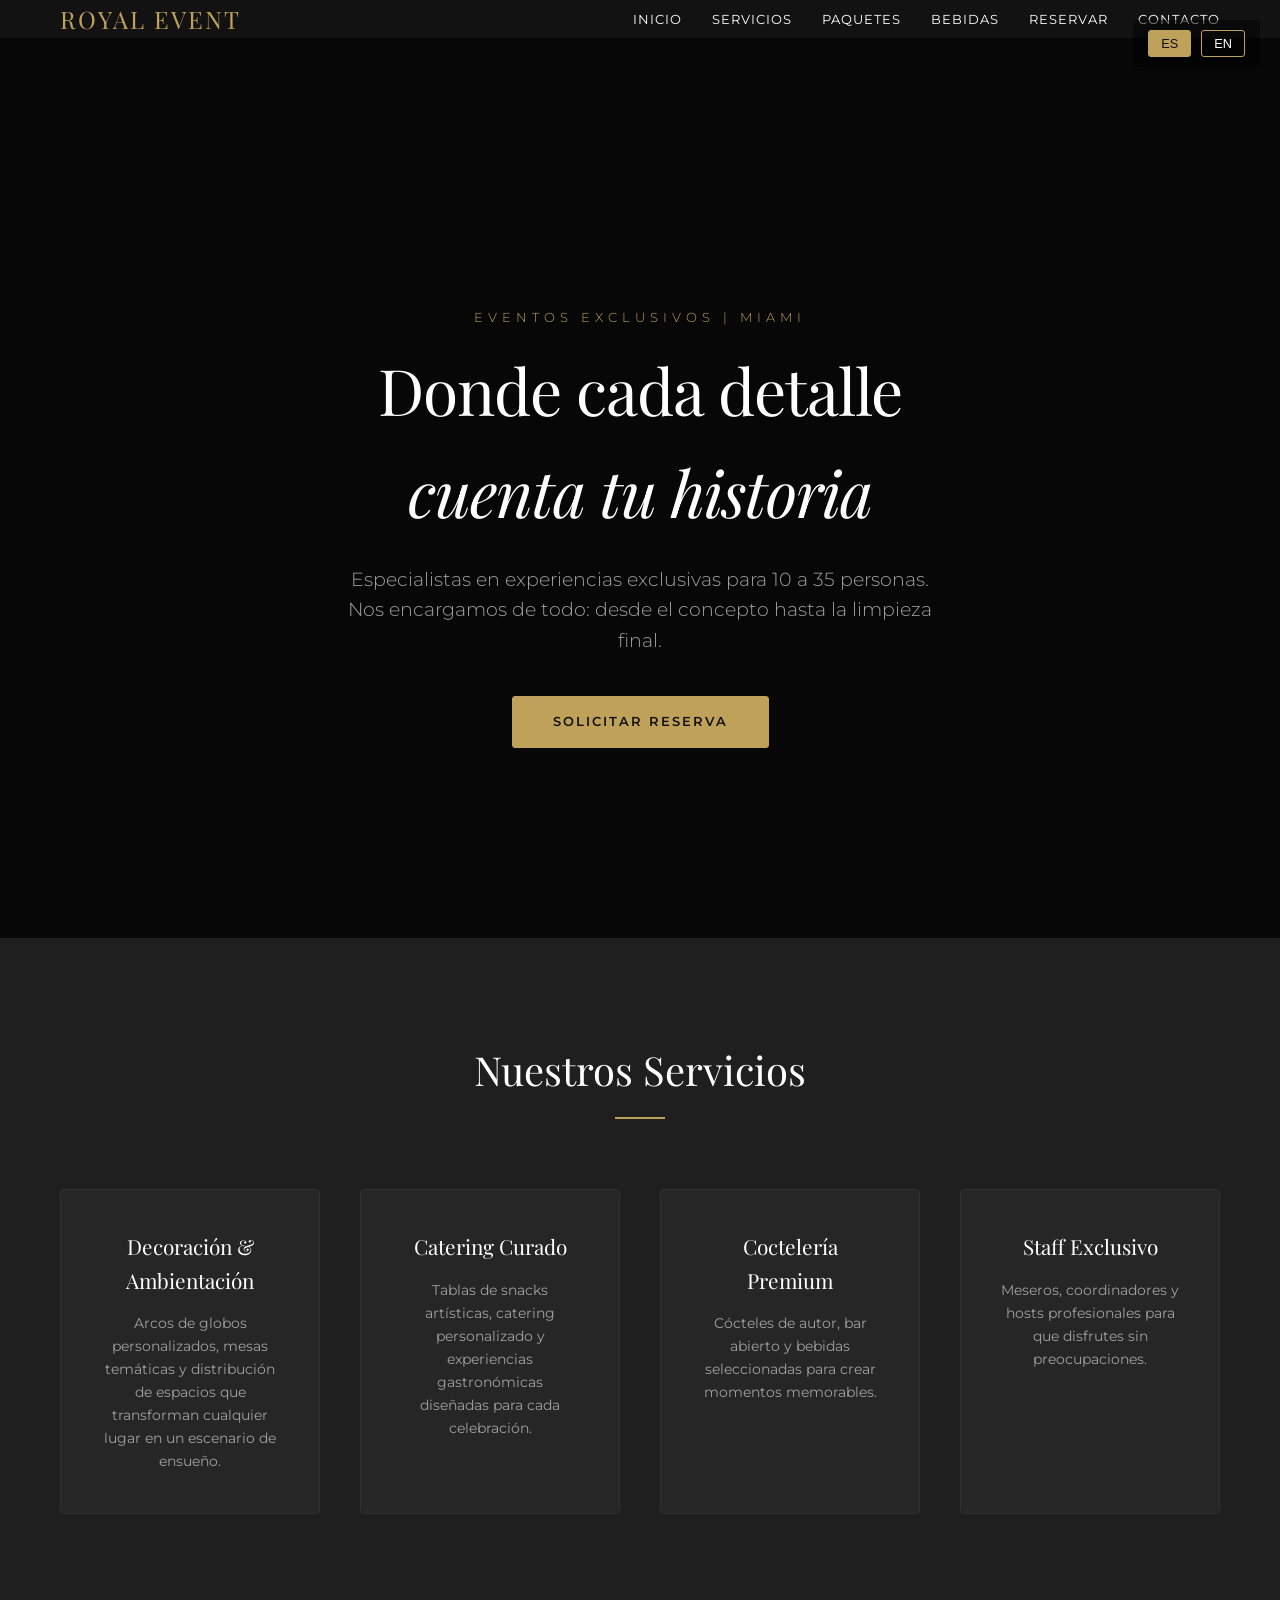
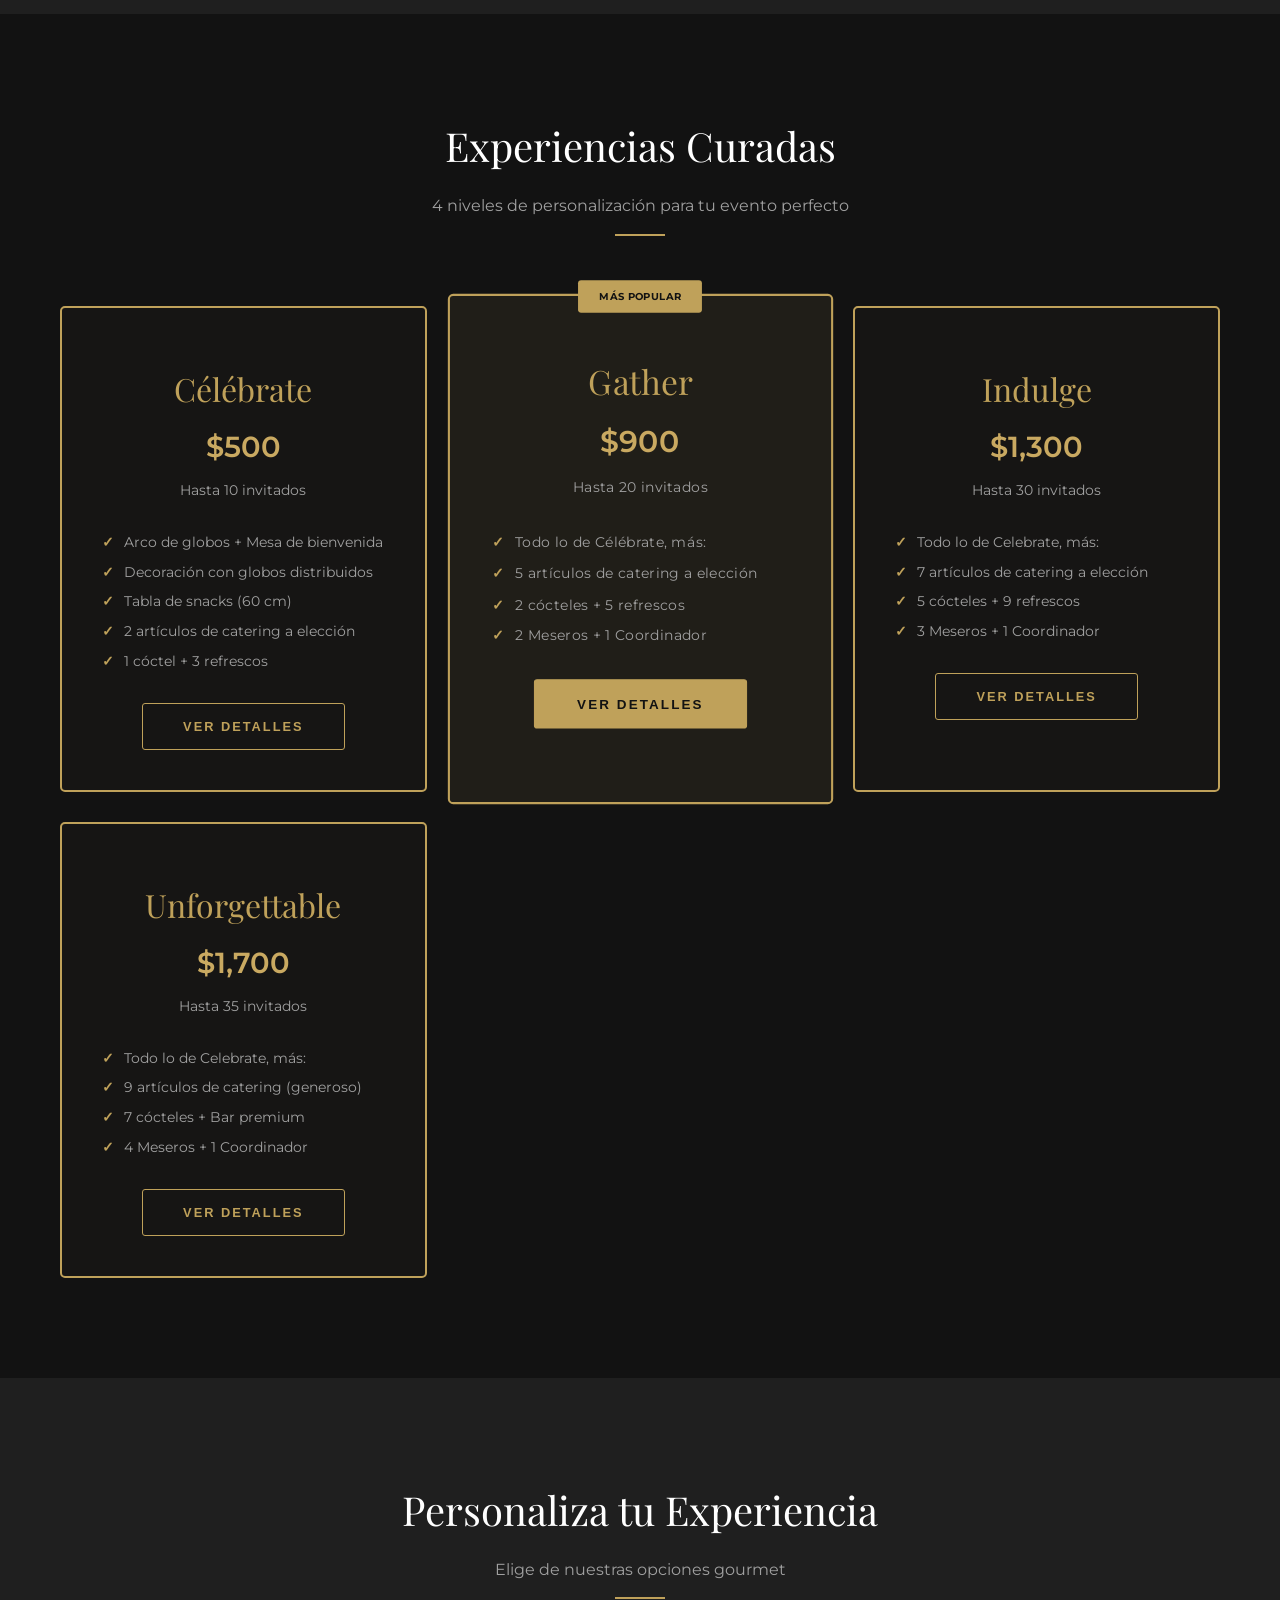
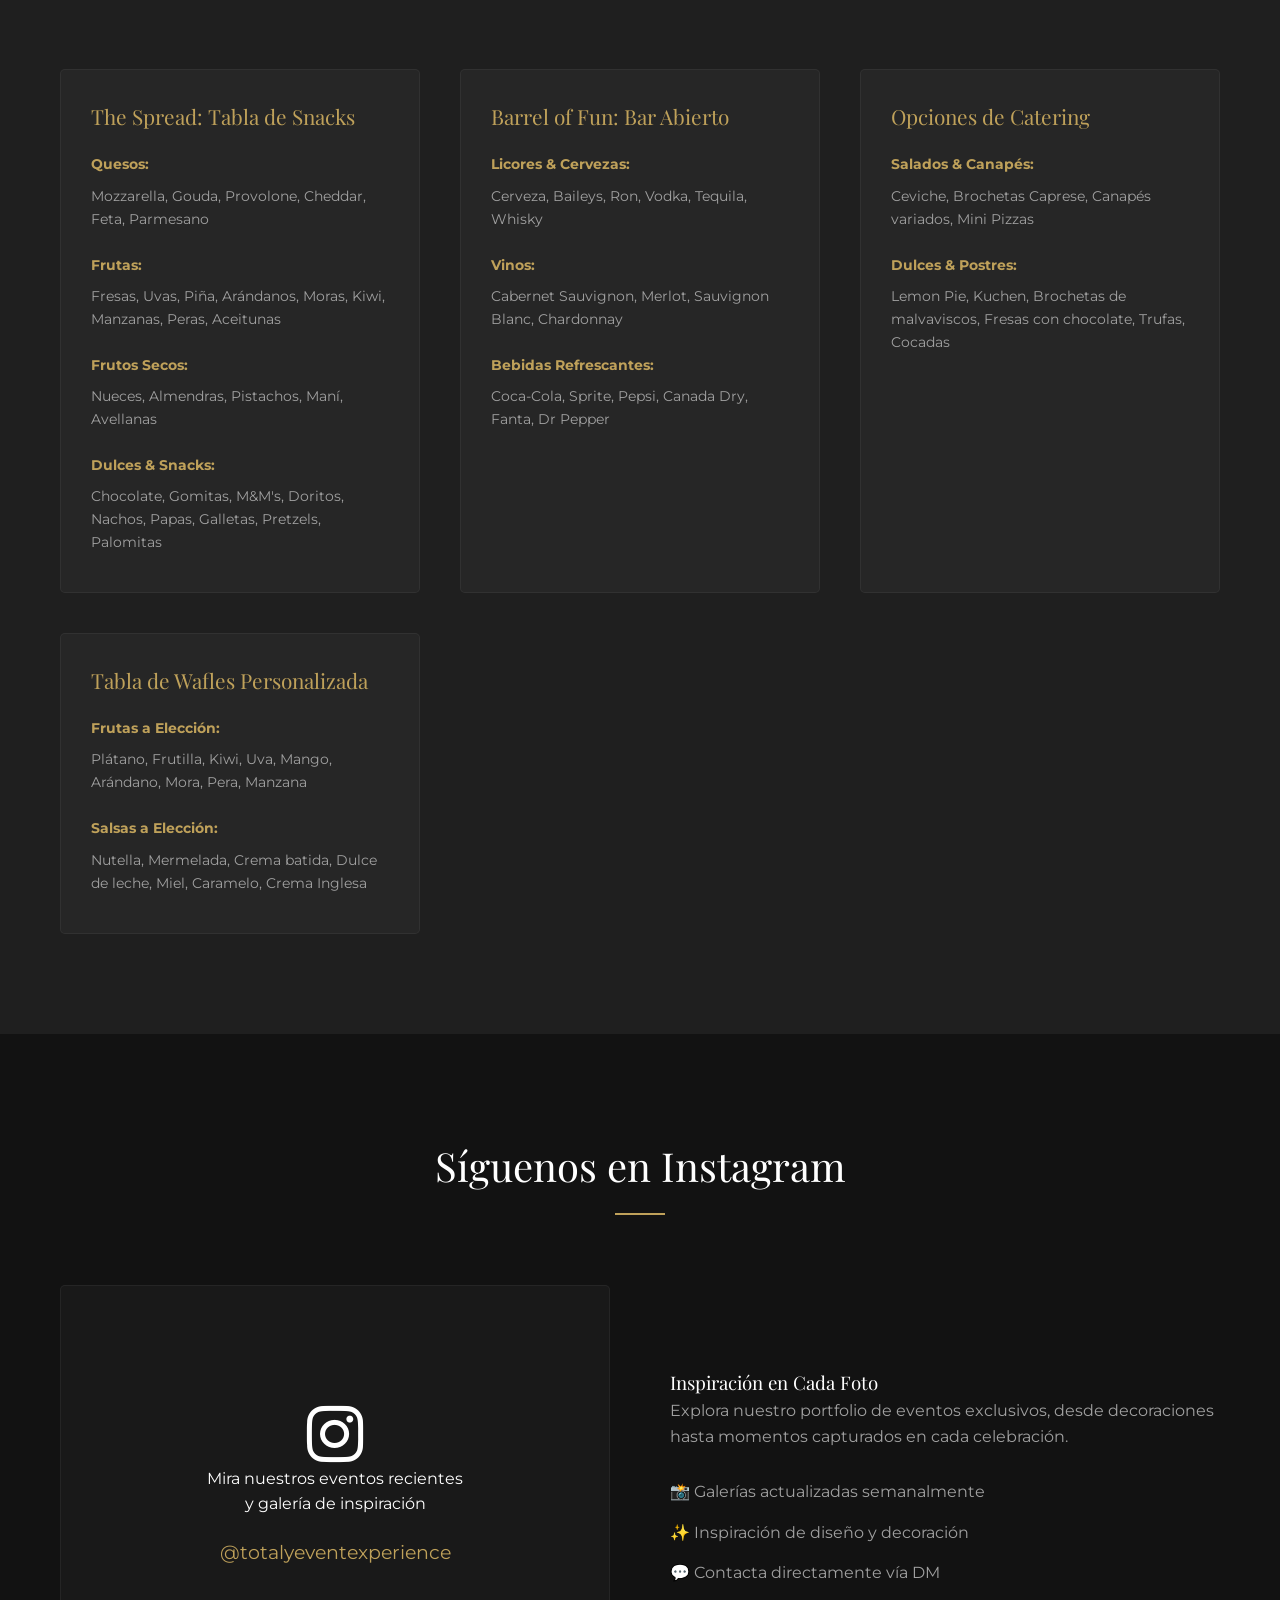
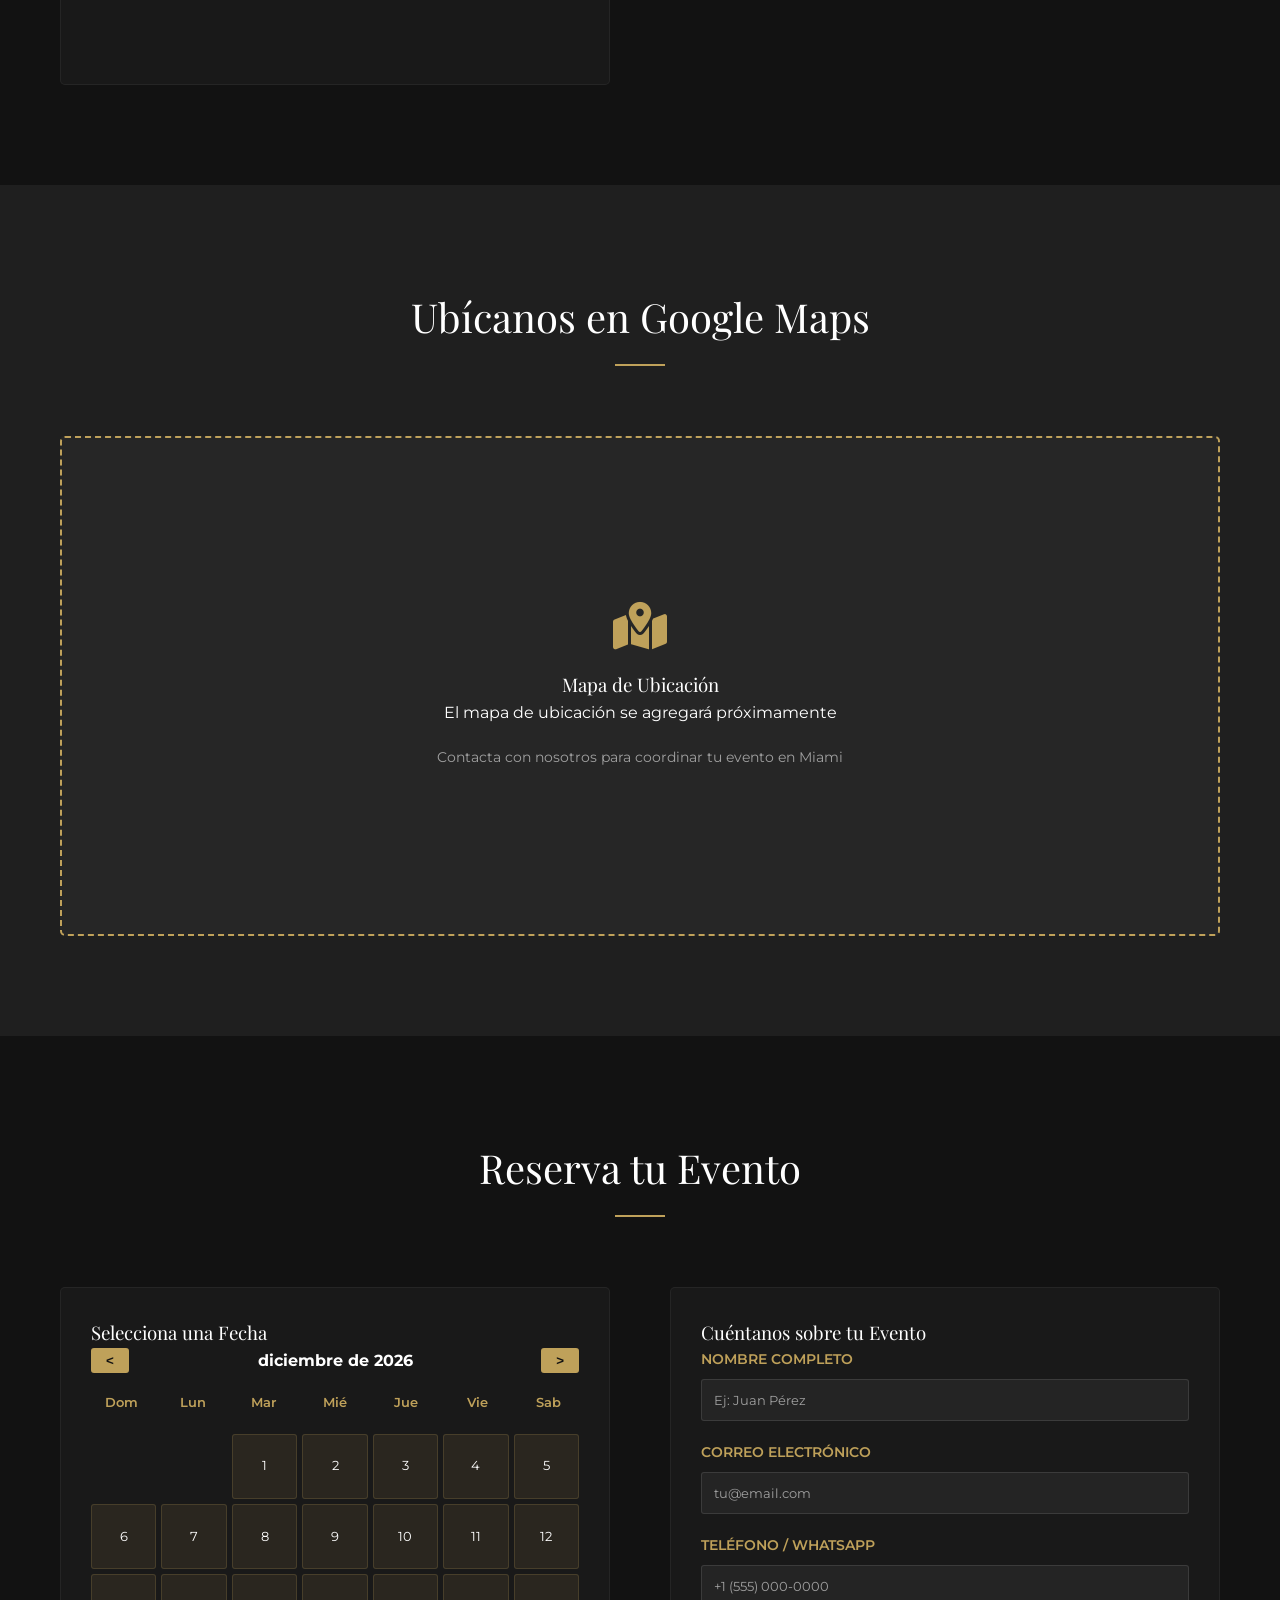
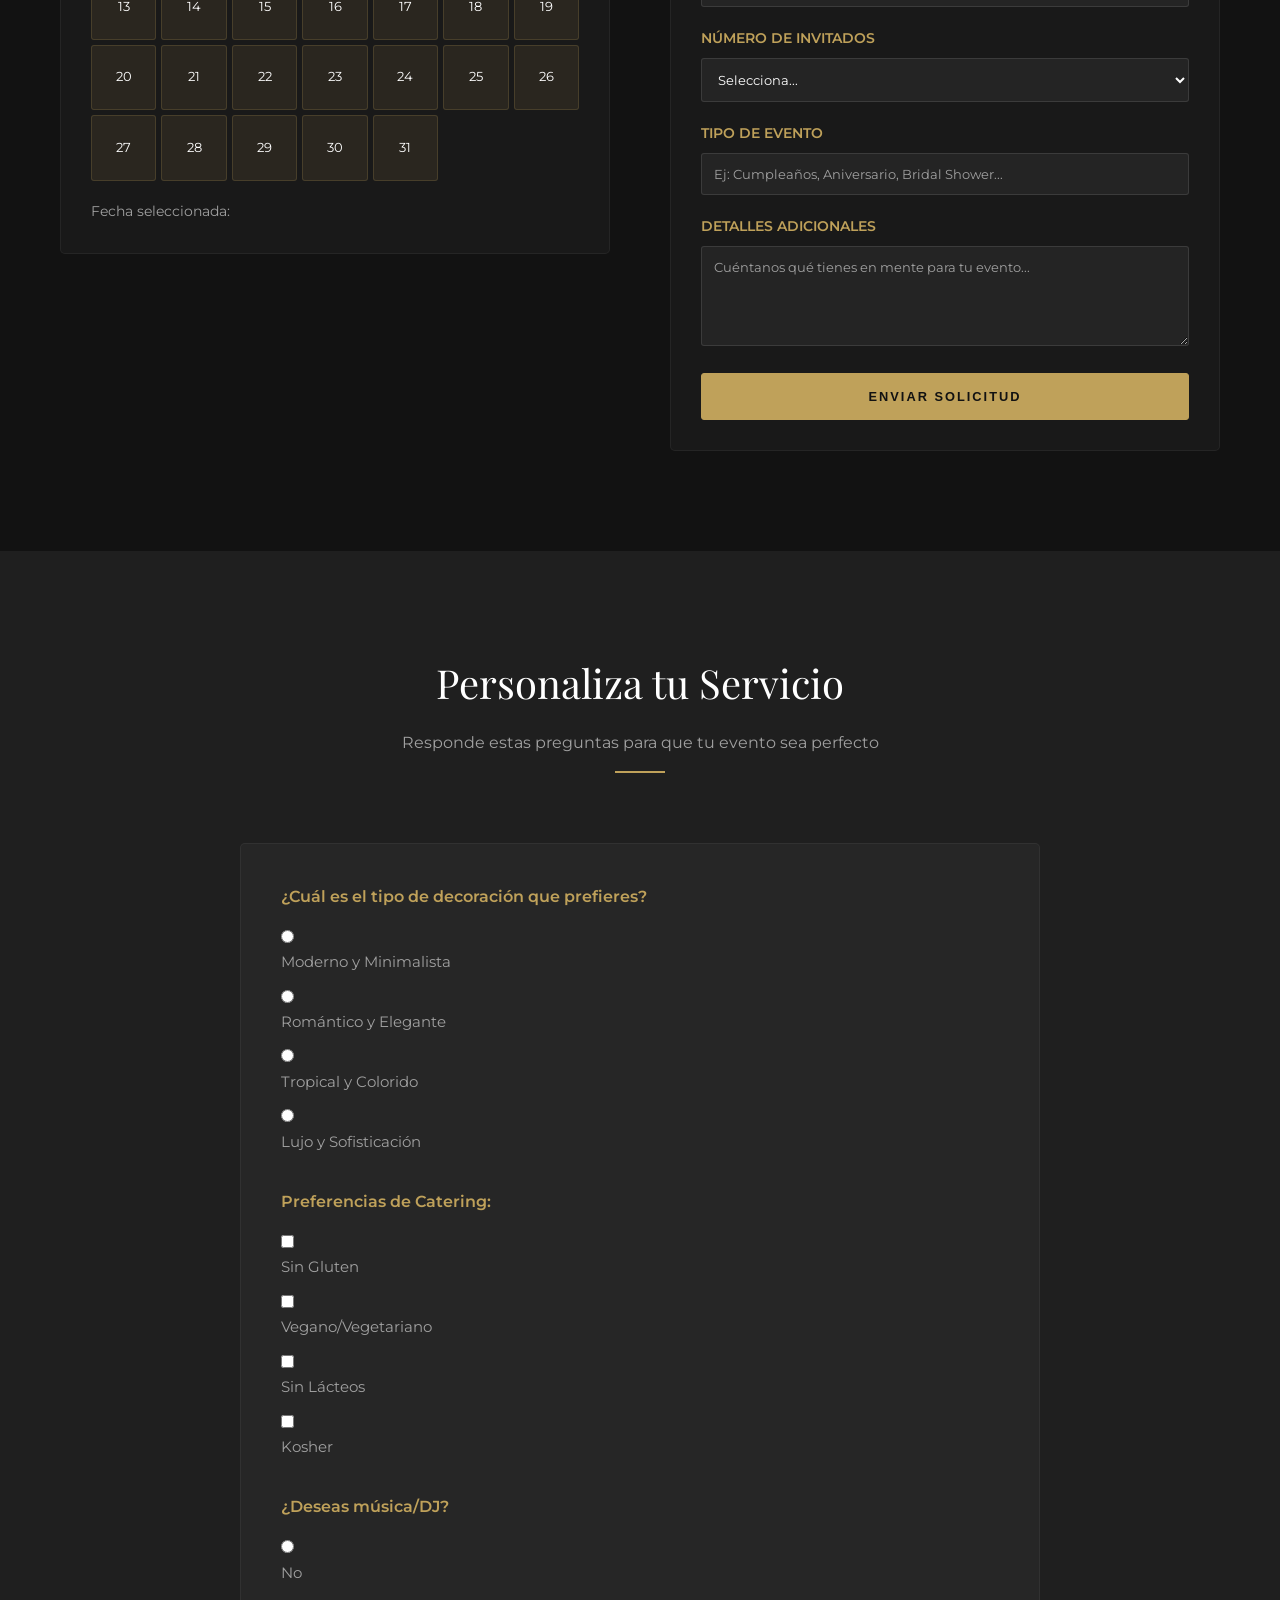
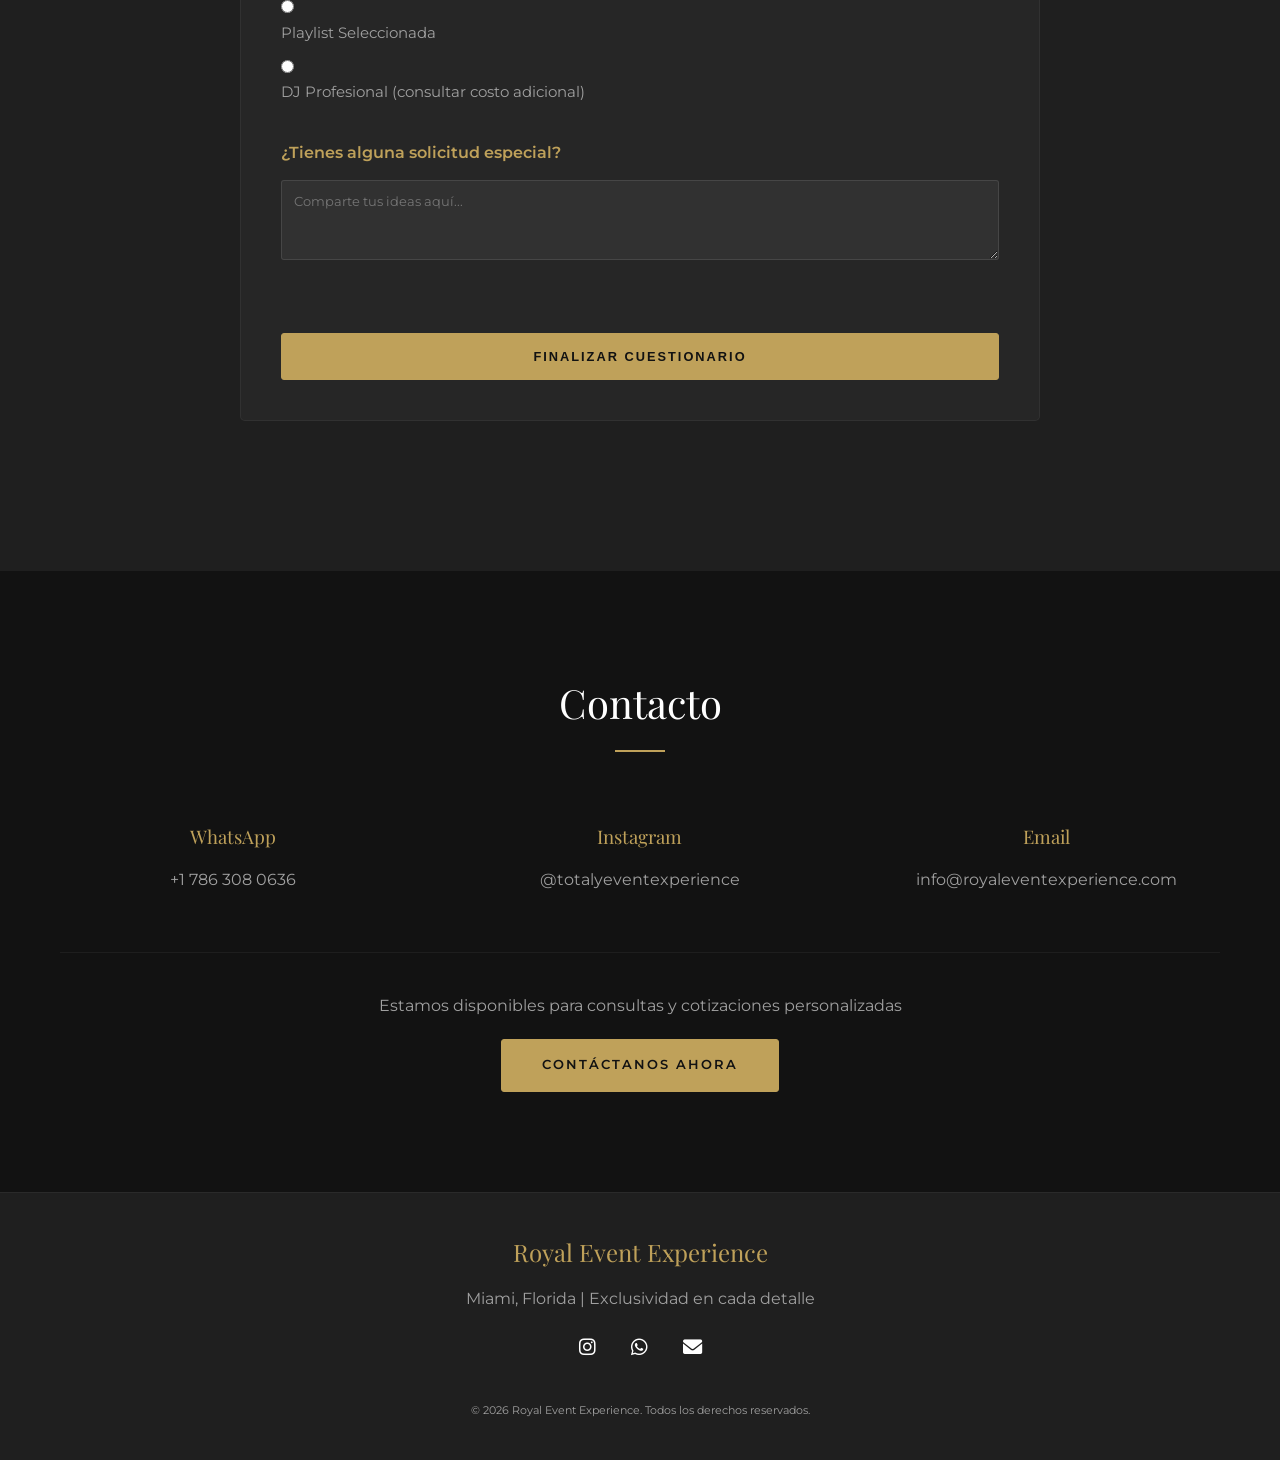
<file: index.html>
<!DOCTYPE html>
<html lang="es">
<head>
    <meta charset="UTF-8">
    <meta name="viewport" content="width=device-width, initial-scale=1.0">
    <title>Royal Event Experience | Miami</title>
    <link href="https://fonts.googleapis.com/css2?family=Montserrat:wght@300;400;600;700&family=Playfair+Display:ital,wght@0,400;0,700;1,400&display=swap" rel="stylesheet">
    <link rel="stylesheet" href="https://cdnjs.cloudflare.com/ajax/libs/font-awesome/6.0.0/css/all.min.css">
    <link rel="stylesheet" href="styles.css">
</head>
<body>

    <!-- Language Switcher -->
    <div class="lang-switcher">
        <button class="lang-btn active" data-lang="es">ES</button>
        <button class="lang-btn" data-lang="en">EN</button>
    </div>

    <!-- Navigation -->
    <nav class="container">
        <div class="logo">Royal Event</div>
        <ul class="nav-links">
            <li><a href="#home" data-es="Inicio" data-en="Home">Inicio</a></li>
            <li><a href="#services" data-es="Servicios" data-en="Services">Servicios</a></li>
            <li><a href="#packages" data-es="Paquetes" data-en="Packages">Paquetes</a></li>
            <li><a href="#personalization" data-es="Bebidas" data-en="Menu">Bebidas</a></li>
            <li><a href="#booking" data-es="Reservar" data-en="Book">Reservar</a></li>
            <li><a href="#contact" data-es="Contacto" data-en="Contact">Contacto</a></li>
        </ul>
    </nav>

    <!-- Hero Section -->
    <section class="hero" id="home">
        <div class="container">
            <p style="text-transform: uppercase; letter-spacing: 5px; color: var(--gold); font-size: 0.8rem; margin-bottom: 10px;" data-es="Eventos Exclusivos | Miami" data-en="Exclusive Events | Miami">Eventos Exclusivos | Miami</p>
            <h1 data-es="Donde cada detalle<br><em>cuenta tu historia</em>" data-en="Where every detail<br><em>tells your story</em>">Donde cada detalle<br><em>cuenta tu historia</em></h1>
            <p data-es="Especialistas en experiencias exclusivas para 10 a 35 personas. Nos encargamos de todo: desde el concepto hasta la limpieza final." data-en="Specialists in exclusive experiences for 10 to 35 people. We handle everything: from concept to final cleanup.">Especialistas en experiencias exclusivas para 10 a 35 personas. Nos encargamos de todo: desde el concepto hasta la limpieza final.</p>
            <a href="#booking" class="btn" data-es="Solicitar Reserva" data-en="Book Now">Solicitar Reserva</a>
        </div>
    </section>

    <!-- Services Section -->
    <section id="services" class="services">
        <div class="container">
            <div class="section-header">
                <h2 data-es="Nuestros Servicios" data-en="Our Services">Nuestros Servicios</h2>
                <div class="line"></div>
            </div>
            <div class="services-grid">
                <div class="service-card">
                    <h3 data-es="Decoración & Ambientación" data-en="Décor & Ambiance">Decoración & Ambientación</h3>
                    <p data-es="Arcos de globos personalizados, mesas temáticas y distribución de espacios que transforman cualquier lugar en un escenario de ensueño." data-en="Custom balloon arches, themed tables and space layouts that transform any venue into a dreamlike setting.">Arcos de globos personalizados, mesas temáticas y distribución de espacios que transforman cualquier lugar en un escenario de ensueño.</p>
                </div>
                <div class="service-card">
                    <h3 data-es="Catering Curado" data-en="Curated Catering">Catering Curado</h3>
                    <p data-es="Tablas de snacks artísticas, catering personalizado y experiencias gastronómicas diseñadas para cada celebración." data-en="Artistic snack boards, personalized catering and culinary experiences designed for each celebration.">Tablas de snacks artísticas, catering personalizado y experiencias gastronómicas diseñadas para cada celebración.</p>
                </div>
                <div class="service-card">
                    <h3 data-es="Coctelería Premium" data-en="Premium Cocktails">Coctelería Premium</h3>
                    <p data-es="Cócteles de autor, bar abierto y bebidas seleccionadas para crear momentos memorables." data-en="Signature cocktails, open bar and curated beverages to create memorable moments.">Cócteles de autor, bar abierto y bebidas seleccionadas para crear momentos memorables.</p>
                </div>
                <div class="service-card">
                    <h3 data-es="Staff Exclusivo" data-en="Exclusive Staff">Staff Exclusivo</h3>
                    <p data-es="Meseros, coordinadores y hosts profesionales para que disfrutes sin preocupaciones." data-en="Professional servers, coordinators and hosts so you can enjoy without worries.">Meseros, coordinadores y hosts profesionales para que disfrutes sin preocupaciones.</p>
                </div>
            </div>
        </div>
    </section>

    <!-- Packages Section -->
    <section id="packages" class="packages">
        <div class="container">
            <div class="section-header">
                <h2 data-es="Experiencias Curadas" data-en="Curated Experiences">Experiencias Curadas</h2>
                <p data-es="4 niveles de personalización para tu evento perfecto" data-en="4 levels of customization for your perfect event">4 niveles de personalización para tu evento perfecto</p>
                <div class="line"></div>
            </div>
            <div class="packages-container">
                <!-- Package A: Célébrate -->
                <div class="package-box">
                    <h3>Célébrate</h3>
                    <div class="package-price">$500</div>
                    <div class="package-capacity" data-es="Hasta 10 invitados" data-en="Up to 10 guests">Hasta 10 invitados</div>
                    <ul>
                        <li data-es="Arco de globos + Mesa de bienvenida" data-en="Balloon arch + Welcome table">Arco de globos + Mesa de bienvenida</li>
                        <li data-es="Decoración con globos distribuidos" data-en="Balloon distribution décor">Decoración con globos distribuidos</li>
                        <li data-es="Tabla de snacks (60 cm)" data-en="Snacks board (60 cm)">Tabla de snacks (60 cm)</li>
                        <li data-es="2 artículos de catering a elección" data-en="2 catering items of choice">2 artículos de catering a elección</li>
                        <li data-es="1 cóctel + 3 refrescos" data-en="1 cocktail + 3 soft drinks">1 cóctel + 3 refrescos</li>
                    </ul>
                    <button class="btn btn-secondary" onclick="toggleDetails(this)" data-es="Ver Detalles" data-en="View Details">Ver Detalles</button>
                    <div class="package-details">
                        <h4 data-es="Decoración Incluida:" data-en="Included Décor:">Decoración Incluida:</h4>
                        <p data-es="✓ Arco de globos para fotos<br>✓ Mesa para bienvenida<br>✓ Mesa para regalos/recuerdos<br>✓ Mesa de cóctel central<br>✓ Mesa de comedor principal<br>✓ Globos en techo y distribuidos" data-en="✓ Balloon arch for photos<br>✓ Welcome table<br>✓ Gift/memories table<br>✓ Central cocktail table<br>✓ Main dining table<br>✓ Ceiling and distributed balloons">✓ Arco de globos para fotos<br>✓ Mesa para bienvenida<br>✓ Mesa para regalos/recuerdos<br>✓ Mesa de cóctel central<br>✓ Mesa de comedor principal<br>✓ Globos en techo y distribuidos</p>
                    </div>
                </div>

                <!-- Package B: Gather -->
                <div class="package-box featured">
                    <div class="badge" data-es="MÁS POPULAR" data-en="MOST POPULAR">MÁS POPULAR</div>
                    <h3>Gather</h3>
                    <div class="package-price">$900</div>
                    <div class="package-capacity" data-es="Hasta 20 invitados" data-en="Up to 20 guests">Hasta 20 invitados</div>
                    <ul>
                        <li data-es="Todo lo de Célébrate, más:" data-en="Everything from Célébrate, plus:">Todo lo de Célébrate, más:</li>
                        <li data-es="5 artículos de catering a elección" data-en="5 catering items of choice">5 artículos de catering a elección</li>
                        <li data-es="2 cócteles + 5 refrescos" data-en="2 cocktails + 5 soft drinks">2 cócteles + 5 refrescos</li>
                        <li data-es="2 Meseros + 1 Coordinador" data-en="2 Servers + 1 Coordinator">2 Meseros + 1 Coordinador</li>
                    </ul>
                    <button class="btn" onclick="toggleDetails(this)" data-es="Ver Detalles" data-en="View Details">Ver Detalles</button>
                    <div class="package-details">
                        <h4 data-es="Staff Incluido:" data-en="Included Staff:">Staff Incluido:</h4>
                        <p data-es="✓ 2 Meseros profesionales para servicio de bebidas y cócteles<br>✓ 1 Coordinador asegurando que todo fluya sin problemas" data-en="✓ 2 Professional servers for beverage and cocktail service<br>✓ 1 Coordinator ensuring everything flows smoothly">✓ 2 Meseros profesionales para servicio de bebidas y cócteles<br>✓ 1 Coordinador asegurando que todo fluya sin problemas</p>
                    </div>
                </div>

                <!-- Package C: Indulge -->
                <div class="package-box">
                    <h3>Indulge</h3>
                    <div class="package-price">$1,300</div>
                    <div class="package-capacity" data-es="Hasta 30 invitados" data-en="Up to 30 guests">Hasta 30 invitados</div>
                    <ul>
                        <li data-es="Todo lo de Celebrate, más:" data-en="Everything from Célébrate, plus:">Todo lo de Célébrate, más:</li>
                        <li data-es="7 artículos de catering a elección" data-en="7 catering items of choice">7 artículos de catering a elección</li>
                        <li data-es="5 cócteles + 9 refrescos" data-en="5 cocktails + 9 soft drinks">5 cócteles + 9 refrescos</li>
                        <li data-es="3 Meseros + 1 Coordinador" data-en="3 Servers + 1 Coordinator">3 Meseros + 1 Coordinador</li>
                    </ul>
                    <button class="btn btn-secondary" onclick="toggleDetails(this)" data-es="Ver Detalles" data-en="View Details">Ver Detalles</button>
                    <div class="package-details">
                        <h4 data-es="Experiencia Premium:" data-en="Premium Experience:">Experiencia Premium:</h4>
                        <p data-es="✓ 3 Meseros para servicio impecable<br>✓ 1 Coordinador dedicado<br>✓ Variedad máxima de bebidas<br>✓ Experiencia full-service" data-en="✓ 3 Servers for impeccable service<br>✓ 1 Dedicated Coordinator<br>✓ Maximum beverage variety<br>✓ Full-service experience">✓ 3 Meseros para servicio impecable<br>✓ 1 Coordinador dedicado<br>✓ Variedad máxima de bebidas<br>✓ Experiencia full-service</p>
                    </div>
                </div>

                <!-- Package D: Unforgettable -->
                <div class="package-box">
                    <h3>Unforgettable</h3>
                    <div class="package-price">$1,700</div>
                    <div class="package-capacity" data-es="Hasta 35 invitados" data-en="Up to 35 guests">Hasta 35 invitados</div>
                    <ul>
                        <li data-es="Todo lo de Celebrate, más:" data-en="Everything from Célébrate, plus:">Todo lo de Célébrate, más:</li>
                        <li data-es="9 artículos de catering (generoso)" data-en="9 catering items (generous)">9 artículos de catering (generoso)</li>
                        <li data-es="7 cócteles + Bar premium" data-en="7 cocktails + Premium bar">7 cócteles + Bar premium</li>
                        <li data-es="4 Meseros + 1 Coordinador" data-en="4 Servers + 1 Coordinator">4 Meseros + 1 Coordinador</li>
                    </ul>
                    <button class="btn btn-secondary" onclick="toggleDetails(this)" data-es="Ver Detalles" data-en="View Details">Ver Detalles</button>
                    <div class="package-details">
                        <h4 data-es="Experiencia Completa:" data-en="Complete Experience:">Experiencia Completa:</h4>
                        <p data-es="✓ 4 Meseros para servicio excepcional<br>✓ 1 Coordinador dedicado<br>✓ 7 opciones de licores premium<br>✓ 13 refrescos y bebidas variadas<br>✓ La experiencia completa de Royal Event" data-en="✓ 4 Servers for exceptional service<br>✓ 1 Dedicated Coordinator<br>✓ 7 premium liquor options<br>✓ 13 varied soft drinks and beverages<br>✓ The complete Royal Event experience">✓ 4 Meseros para servicio excepcional<br>✓ 1 Coordinador dedicado<br>✓ 7 opciones de licores premium<br>✓ 13 refrescos y bebidas variadas<br>✓ La experiencia completa de Royal Event</p>
                    </div>
                </div>
            </div>
        </div>
    </section>

    <!-- Personalization Section -->
    <section id="personalization" class="personalization">
        <div class="container">
            <div class="section-header">
                <h2 data-es="Personaliza tu Experiencia" data-en="Customize Your Experience">Personaliza tu Experiencia</h2>
                <p data-es="Elige de nuestras opciones gourmet" data-en="Choose from our gourmet options">Elige de nuestras opciones gourmet</p>
                <div class="line"></div>
            </div>

            <div class="options-grid">
                <!-- Grazing Board -->
                <div class="option-box">
                    <h3 data-es="The Spread: Tabla de Snacks" data-en="The Spread: Snacks Board">The Spread: Tabla de Snacks</h3>
                    <h4 style="color: var(--gold); font-size: 0.9rem; margin-top: 15px;" data-es="Quesos:" data-en="Cheeses:">Quesos:</h4>
                    <ul style="font-size: 0.85rem; color: var(--text-gray);">
                        <li>Mozzarella, Gouda, Provolone, Cheddar, Feta, Parmesano</li>
                    </ul>
                    <h4 style="color: var(--gold); font-size: 0.9rem; margin-top: 15px;" data-es="Frutas:" data-en="Fruits:">Frutas:</h4>
                    <ul style="font-size: 0.85rem; color: var(--text-gray);">
                        <li>Fresas, Uvas, Piña, Arándanos, Moras, Kiwi, Manzanas, Peras, Aceitunas</li>
                    </ul>
                    <h4 style="color: var(--gold); font-size: 0.9rem; margin-top: 15px;" data-es="Frutos Secos:" data-en="Nuts:">Frutos Secos:</h4>
                    <ul style="font-size: 0.85rem; color: var(--text-gray);">
                        <li>Nueces, Almendras, Pistachos, Maní, Avellanas</li>
                    </ul>
                    <h4 style="color: var(--gold); font-size: 0.9rem; margin-top: 15px;" data-es="Dulces & Snacks:" data-en="Sweets & Snacks:">Dulces & Snacks:</h4>
                    <ul style="font-size: 0.85rem; color: var(--text-gray);">
                        <li>Chocolate, Gomitas, M&M's, Doritos, Nachos, Papas, Galletas, Pretzels, Palomitas</li>
                    </ul>
                </div>

                <!-- Open Bar -->
                <div class="option-box">
                    <h3 data-es="Barrel of Fun: Bar Abierto" data-en="Barrel of Fun: Open Bar">Barrel of Fun: Bar Abierto</h3>
                    <h4 style="color: var(--gold); font-size: 0.9rem; margin-top: 15px;" data-es="Licores & Cervezas:" data-en="Liquors & Beers:">Licores & Cervezas:</h4>
                    <ul style="font-size: 0.85rem; color: var(--text-gray);">
                        <li>Cerveza, Baileys, Ron, Vodka, Tequila, Whisky</li>
                    </ul>
                    <h4 style="color: var(--gold); font-size: 0.9rem; margin-top: 15px;" data-es="Vinos:" data-en="Wines:">Vinos:</h4>
                    <ul style="font-size: 0.85rem; color: var(--text-gray);">
                        <li>Cabernet Sauvignon, Merlot, Sauvignon Blanc, Chardonnay</li>
                    </ul>
                    <h4 style="color: var(--gold); font-size: 0.9rem; margin-top: 15px;" data-es="Bebidas Refrescantes:" data-en="Soft Drinks:">Bebidas Refrescantes:</h4>
                    <ul style="font-size: 0.85rem; color: var(--text-gray);">
                        <li>Coca-Cola, Sprite, Pepsi, Canada Dry, Fanta, Dr Pepper</li>
                    </ul>
                </div>

                <!-- Catering Options -->
                <div class="option-box">
                    <h3 data-es="Opciones de Catering" data-en="Catering Options">Opciones de Catering</h3>
                    <h4 style="color: var(--gold); font-size: 0.9rem; margin-top: 15px;" data-es="Salados & Canapés:" data-en="Savory & Canapés:">Salados & Canapés:</h4>
                    <ul style="font-size: 0.85rem; color: var(--text-gray);">
                        <li>Ceviche, Brochetas Caprese, Canapés variados, Mini Pizzas</li>
                    </ul>
                    <h4 style="color: var(--gold); font-size: 0.9rem; margin-top: 15px;" data-es="Dulces & Postres:" data-en="Sweets & Desserts:">Dulces & Postres:</h4>
                    <ul style="font-size: 0.85rem; color: var(--text-gray);">
                        <li>Lemon Pie, Kuchen, Brochetas de malvaviscos, Fresas con chocolate, Trufas, Cocadas</li>
                    </ul>
                </div>

                <!-- Waffle Bar -->
                <div class="option-box">
                    <h3 data-es="Tabla de Wafles Personalizada" data-en="Custom Waffle Bar">Tabla de Wafles Personalizada</h3>
                    <h4 style="color: var(--gold); font-size: 0.9rem; margin-top: 15px;" data-es="Frutas a Elección:" data-en="Fruits of Choice:">Frutas a Elección:</h4>
                    <ul style="font-size: 0.85rem; color: var(--text-gray);">
                        <li>Plátano, Frutilla, Kiwi, Uva, Mango, Arándano, Mora, Pera, Manzana</li>
                    </ul>
                    <h4 style="color: var(--gold); font-size: 0.9rem; margin-top: 15px;" data-es="Salsas a Elección:" data-en="Sauces of Choice:">Salsas a Elección:</h4>
                    <ul style="font-size: 0.85rem; color: var(--text-gray);">
                        <li>Nutella, Mermelada, Crema batida, Dulce de leche, Miel, Caramelo, Crema Inglesa</li>
                    </ul>
                </div>
            </div>
        </div>
    </section>

    <!-- Instagram Section -->
    <section id="instagram" class="instagram-section">
        <div class="container">
            <div class="section-header">
                <h2 data-es="Síguenos en Instagram" data-en="Follow Us on Instagram">Síguenos en Instagram</h2>
                <div class="line"></div>
            </div>
            <div class="instagram-content">
                <div class="instagram-feed">
                    <div class="instagram-embed">
                        <i class="fab fa-instagram" style="font-size: 4rem;"></i>
                        <p data-es="Mira nuestros eventos recientes<br>y galería de inspiración" data-en="See our recent events<br>and inspiration gallery">Mira nuestros eventos recientes<br>y galería de inspiración</p>
                        <a href="https://www.instagram.com/totalyeventexperience/" target="_blank" class="instagram-link" data-es="@totalyeventexperience" data-en="@totalyeventexperience">@totalyeventexperience</a>
                    </div>
                </div>
                <div>
                    <h3 data-es="Inspiración en Cada Foto" data-en="Inspiration in Every Photo">Inspiración en Cada Foto</h3>
                    <p style="color: var(--text-gray); margin-bottom: 20px;" data-es="Explora nuestro portfolio de eventos exclusivos, desde decoraciones hasta momentos capturados en cada celebración." data-en="Explore our exclusive event portfolio, from decorations to captured moments at every celebration.">Explora nuestro portfolio de eventos exclusivos, desde decoraciones hasta momentos capturados en cada celebración.</p>
                    <ul style="list-style: none; margin-top: 30px;">
                        <li style="margin-bottom: 15px; color: var(--text-gray);"><strong style="color: var(--gold);">📸</strong> <span data-es="Galerías actualizadas semanalmente" data-en="Galleries updated weekly">Galerías actualizadas semanalmente</span></li>
                        <li style="margin-bottom: 15px; color: var(--text-gray);"><strong style="color: var(--gold);">✨</strong> <span data-es="Inspiración de diseño y decoración" data-en="Design and décor inspiration">Inspiración de diseño y decoración</span></li>
                        <li style="margin-bottom: 15px; color: var(--text-gray);"><strong style="color: var(--gold);">💬</strong> <span data-es="Contacta directamente vía DM" data-en="Contact us directly via DM">Contacta directamente vía DM</span></li>
                    </ul>
                </div>
            </div>
        </div>
    </section>

    <!-- Google Maps Section -->
    <section id="maps" class="maps-section">
        <div class="container">
            <div class="section-header">
                <h2 data-es="Ubícanos en Google Maps" data-en="Find Us on Google Maps">Ubícanos en Google Maps</h2>
                <div class="line"></div>
            </div>
            <div class="maps-placeholder">
                <i class="fas fa-map-location-dot"></i>
                <h3 data-es="Mapa de Ubicación" data-en="Location Map">Mapa de Ubicación</h3>
                <p data-es="El mapa de ubicación se agregará próximamente" data-en="Location map will be added soon">El mapa de ubicación se agregará próximamente</p>
                <p style="margin-top: 20px; font-size: 0.9rem; color: var(--text-gray);" data-es="Contacta con nosotros para coordinar tu evento en Miami" data-en="Contact us to coordinate your event in Miami">Contacta con nosotros para coordinar tu evento en Miami</p>
            </div>
        </div>
    </section>

    <!-- Booking Calendar & Questionnaire -->
    <section id="booking" class="booking-section">
        <div class="container">
            <div class="section-header">
                <h2 data-es="Reserva tu Evento" data-en="Book Your Event">Reserva tu Evento</h2>
                <div class="line"></div>
            </div>

            <div class="calendar-wrapper">
                <div class="calendar-container">
                    <h3 data-es="Selecciona una Fecha" data-en="Select a Date">Selecciona una Fecha</h3>
                    <div class="calendar">
                        <div class="calendar-header">
                            <button onclick="prevMonth()">&lt;</button>
                            <h4 id="monthYear"></h4>
                            <button onclick="nextMonth()">&gt;</button>
                        </div>
                        <div style="margin-top: 20px;">
                            <div style="display: grid; grid-template-columns: repeat(7, 1fr); gap: 10px; margin-bottom: 20px;">
                                <div style="text-align: center; color: var(--gold); font-size: 0.8rem; font-weight: 600;" data-es="Dom" data-en="Sun">Dom</div>
                                <div style="text-align: center; color: var(--gold); font-size: 0.8rem; font-weight: 600;" data-es="Lun" data-en="Mon">Lun</div>
                                <div style="text-align: center; color: var(--gold); font-size: 0.8rem; font-weight: 600;" data-es="Mar" data-en="Tue">Mar</div>
                                <div style="text-align: center; color: var(--gold); font-size: 0.8rem; font-weight: 600;" data-es="Mié" data-en="Wed">Mié</div>
                                <div style="text-align: center; color: var(--gold); font-size: 0.8rem; font-weight: 600;" data-es="Jue" data-en="Thu">Jue</div>
                                <div style="text-align: center; color: var(--gold); font-size: 0.8rem; font-weight: 600;" data-es="Vie" data-en="Fri">Vie</div>
                                <div style="text-align: center; color: var(--gold); font-size: 0.8rem; font-weight: 600;" data-es="Sab" data-en="Sat">Sab</div>
                            </div>
                            <div id="calendarDays" class="calendar-grid"></div>
                        </div>
                    </div>
                    <p style="margin-top: 20px; color: var(--text-gray); font-size: 0.85rem;" data-es="Fecha seleccionada:" data-en="Selected date:"><strong id="selectedDate" style="color: var(--gold);">-</strong></p>
                </div>

                <div class="booking-form">
                    <h3 data-es="Cuéntanos sobre tu Evento" data-en="Tell Us About Your Event">Cuéntanos sobre tu Evento</h3>
                    <form id="bookingForm">
                        <div class="form-group">
                            <label data-es="Nombre Completo" data-en="Full Name">Nombre Completo *</label>
                            <input type="text" name="name" required placeholder="Ej: Juan Pérez">
                        </div>
                        <div class="form-group">
                            <label data-es="Correo Electrónico" data-en="Email">Correo Electrónico *</label>
                            <input type="email" name="email" required placeholder="tu@email.com">
                        </div>
                        <div class="form-group">
                            <label data-es="Teléfono / WhatsApp" data-en="Phone / WhatsApp">Teléfono / WhatsApp *</label>
                            <input type="tel" name="phone" required placeholder="+1 (555) 000-0000">
                        </div>
                        <div class="form-group">
                            <label data-es="Número de Invitados" data-en="Number of Guests">Número de Invitados *</label>
                            <select name="guests" required>
                                <option data-es="Selecciona..." data-en="Select...">Selecciona...</option>
                                <option data-es="Hasta 10 invitados" data-en="Up to 10 guests">Hasta 10 invitados (Paquete Célébrate)</option>
                                <option data-es="Hasta 20 invitados" data-en="Up to 20 guests">Hasta 20 invitados (Paquete Gather)</option>
                                <option data-es="Hasta 30 invitados" data-en="Up to 30 guests">Hasta 30 invitados (Paquete Indulge)</option>
                                <option data-es="Hasta 35 invitados" data-en="Up to 35 guests">Hasta 35 invitados (Paquete Unforgettable)</option>
                            </select>
                        </div>
                        <div class="form-group">
                            <label data-es="Tipo de Evento" data-en="Event Type">Tipo de Evento *</label>
                            <input type="text" name="eventType" placeholder="Ej: Cumpleaños, Aniversario, Bridal Shower..." required>
                        </div>
                        <div class="form-group">
                            <label data-es="Detalles Adicionales" data-en="Additional Details">Detalles Adicionales</label>
                            <textarea name="details" placeholder="Cuéntanos qué tienes en mente para tu evento..."></textarea>
                        </div>
                        <button type="submit" class="btn" style="width: 100%;" data-es="Enviar Solicitud" data-en="Submit Request">Enviar Solicitud</button>
                    </form>
                </div>
            </div>
        </div>
    </section>

    <!-- Questionnaire Section -->
    <section class="questionnaire-section">
        <div class="container">
            <div class="section-header">
                <h2 data-es="Personaliza tu Servicio" data-en="Personalize Your Service">Personaliza tu Servicio</h2>
                <p data-es="Responde estas preguntas para que tu evento sea perfecto" data-en="Answer these questions so your event is perfect">Responde estas preguntas para que tu evento sea perfecto</p>
                <div class="line"></div>
            </div>

            <div class="questionnaire-container">
                <form id="questionnaireForm">
                    <div class="question-group">
                        <h4 data-es="¿Cuál es el tipo de decoración que prefieres?" data-en="What type of décor do you prefer?">¿Cuál es el tipo de decoración que prefieres?</h4>
                        <div>
                            <input type="radio" id="decor1" name="decor" value="modern" required>
                            <label for="decor1" data-es="Moderno y Minimalista" data-en="Modern & Minimalist">Moderno y Minimalista</label>
                        </div>
                        <div>
                            <input type="radio" id="decor2" name="decor" value="romantic">
                            <label for="decor2" data-es="Romántico y Elegante" data-en="Romantic & Elegant">Romántico y Elegante</label>
                        </div>
                        <div>
                            <input type="radio" id="decor3" name="decor" value="tropical">
                            <label for="decor3" data-es="Tropical y Colorido" data-en="Tropical & Colorful">Tropical y Colorido</label>
                        </div>
                        <div>
                            <input type="radio" id="decor4" name="decor" value="luxe">
                            <label for="decor4" data-es="Lujo y Sofisticación" data-en="Luxury & Sophistication">Lujo y Sofisticación</label>
                        </div>
                    </div>

                    <div class="question-group">
                        <h4 data-es="Preferencias de Catering:" data-en="Catering Preferences:">Preferencias de Catering:</h4>
                        <div>
                            <input type="checkbox" id="cat1" name="catering" value="gluten-free">
                            <label for="cat1" data-es="Sin Gluten" data-en="Gluten-Free">Sin Gluten</label>
                        </div>
                        <div>
                            <input type="checkbox" id="cat2" name="catering" value="vegan">
                            <label for="cat2" data-es="Vegano/Vegetariano" data-en="Vegan/Vegetarian">Vegano/Vegetariano</label>
                        </div>
                        <div>
                            <input type="checkbox" id="cat3" name="catering" value="dairy-free">
                            <label for="cat3" data-es="Sin Lácteos" data-en="Dairy-Free">Sin Lácteos</label>
                        </div>
                        <div>
                            <input type="checkbox" id="cat4" name="catering" value="kosher">
                            <label for="cat4" data-es="Kosher" data-en="Kosher">Kosher</label>
                        </div>
                    </div>

                    <div class="question-group">
                        <h4 data-es="¿Deseas música/DJ?" data-en="Do you want music/DJ?">¿Deseas música/DJ?</h4>
                        <div>
                            <input type="radio" id="music1" name="music" value="no" required>
                            <label for="music1" data-es="No" data-en="No">No</label>
                        </div>
                        <div>
                            <input type="radio" id="music2" name="music" value="playlist">
                            <label for="music2" data-es="Playlist Seleccionada" data-en="Selected Playlist">Playlist Seleccionada</label>
                        </div>
                        <div>
                            <input type="radio" id="music3" name="music" value="dj">
                            <label for="music3" data-es="DJ Profesional (consultar costo adicional)" data-en="Professional DJ (additional cost)">DJ Profesional (consultar costo adicional)</label>
                        </div>
                    </div>

                    <div class="question-group">
                        <h4 data-es="¿Tienes alguna solicitud especial?" data-en="Any special requests?">¿Tienes alguna solicitud especial?</h4>
                        <textarea name="specialRequests" placeholder="Comparte tus ideas aquí..." style="width: 100%; padding: 12px; background: rgba(255,255,255,0.05); border: 1px solid rgba(255,255,255,0.1); color: var(--white); border-radius: 3px; font-family: 'Montserrat', sans-serif; min-height: 80px;"></textarea>
                    </div>

                    <button type="submit" class="btn" style="width: 100%; margin-top: 30px;" data-es="Finalizar Cuestionario" data-en="Complete Questionnaire">Finalizar Cuestionario</button>
                </form>
            </div>
        </div>
    </section>

    <!-- Contact Section -->
    <section id="contact" class="contact-section">
        <div class="container">
            <div class="section-header">
                <h2 data-es="Contacto" data-en="Contact">Contacto</h2>
                <div class="line"></div>
            </div>

            <div class="contact-content">
                <div class="contact-item">
                    <h3 data-es="WhatsApp" data-en="WhatsApp">WhatsApp</h3>
                    <a href="https://wa.me/17863080636" target="_blank">+1 786 308 0636</a>
                </div>
                <div class="contact-item">
                    <h3 data-es="Instagram" data-en="Instagram">Instagram</h3>
                    <a href="https://www.instagram.com/totalyeventexperience/" target="_blank">@totalyeventexperience</a>
                </div>
                <div class="contact-item">
                    <h3 data-es="Email" data-en="Email">Email</h3>
                    <a href="mailto:info@royaleventexperience.com">info@royaleventexperience.com</a>
                </div>
            </div>

            <div style="text-align: center; margin-top: 60px; padding-top: 40px; border-top: 1px solid rgba(255,255,255,0.05);">
                <p style="color: var(--text-gray); margin-bottom: 20px;" data-es="Estamos disponibles para consultas y cotizaciones personalizadas" data-en="We are available for consultations and personalized quotes">Estamos disponibles para consultas y cotizaciones personalizadas</p>
                <a href="https://wa.me/17863080636" target="_blank" class="btn" data-es="Contáctanos Ahora" data-en="Contact Us Now">Contáctanos Ahora</a>
            </div>
        </div>
    </section>

    <!-- Footer -->
    <footer>
        <div class="container">
            <div class="footer-logo">Royal Event Experience</div>
            <p style="color: var(--text-gray); margin-bottom: 20px;" data-es="Miami, Florida | Exclusividad en cada detalle" data-en="Miami, Florida | Exclusivity in every detail">Miami, Florida | Exclusividad en cada detalle</p>
            <div class="social-links">
                <a href="https://www.instagram.com/totalyeventexperience/" target="_blank" title="Instagram">
                    <i class="fab fa-instagram"></i>
                </a>
                <a href="https://wa.me/17863080636" target="_blank" title="WhatsApp">
                    <i class="fab fa-whatsapp"></i>
                </a>
                <a href="mailto:info@royaleventexperience.com" title="Email">
                    <i class="fas fa-envelope"></i>
                </a>
            </div>
            <p style="font-size: 0.7rem; color: var(--text-gray); margin-top: 40px;" data-es="© 2026 Royal Event Experience. Todos los derechos reservados." data-en="© 2026 Royal Event Experience. All rights reserved.">© 2026 Royal Event Experience. Todos los derechos reservados.</p>
        </div>
    </footer>

    <script src="script.js"></script>
</body>
</html>
</file>
<file: styles.css>
:root {
    --dark: #121212;
    --charcoal: #1f1f1f;
    --cream: #f9f7f2;
    --gold: #bfa15a;
    --gold-light: #d4bc82;
    --text-gray: #a0a0a0;
    --white: #ffffff;
    --accent: #c9a961;
}

* {
    margin: 0;
    padding: 0;
    box-sizing: border-box;
}

body {
    font-family: 'Montserrat', sans-serif;
    background-color: var(--dark);
    color: var(--white);
    line-height: 1.6;
    overflow-x: hidden;
}

h1, h2, h3 {
    font-family: 'Playfair Display', serif;
    font-weight: 400;
}

.container {
    max-width: 1200px;
    margin: 0 auto;
    padding: 0 20px;
}

/* Language Switcher */
.lang-switcher {
    position: fixed;
    top: 20px;
    right: 20px;
    z-index: 200;
    display: flex;
    gap: 10px;
    background: rgba(0,0,0,0.5);
    padding: 10px 15px;
    border-radius: 5px;
}

.lang-btn {
    background: none;
    border: 1px solid var(--gold);
    color: var(--white);
    padding: 5px 12px;
    cursor: pointer;
    font-size: 0.8rem;
    text-transform: uppercase;
    transition: all 0.3s;
    border-radius: 3px;
}

.lang-btn.active {
    background: var(--gold);
    color: var(--dark);
}

.lang-btn:hover {
    background: var(--gold);
    color: var(--dark);
}

/* Navigation */
nav {
    padding: 30px 0;
    display: flex;
    justify-content: space-between;
    align-items: center;
    position: relative;
    width: 100%;
    z-index: 100;
}

.logo {
    font-family: 'Playfair Display', serif;
    font-size: 1.5rem;
    letter-spacing: 2px;
    color: var(--gold);
    text-transform: uppercase;
}

.nav-links {
    display: flex;
    list-style: none;
    gap: 30px;
}

.nav-links a {
    text-decoration: none;
    color: var(--white);
    font-size: 0.8rem;
    text-transform: uppercase;
    letter-spacing: 1px;
    transition: color 0.3s;
}

.nav-links a:hover {
    color: var(--gold);
}

/* Hero Section */
.hero {
    height: 100vh;
    display: flex;
    flex-direction: column;
    justify-content: center;
    align-items: center;
    text-align: center;
    background: linear-gradient(rgba(0,0,0,0.6), rgba(0,0,0,0.6)), url('https://images.unsplash.com/photo-1519167758481-83f550bb49b3?auto=format&fit=crop&q=80&w=2000') no-repeat center center/cover;
    padding-top: 80px;
}

.hero h1 {
    font-size: 4rem;
    margin-bottom: 20px;
    letter-spacing: -1px;
}

.hero p {
    font-size: 1.2rem;
    max-width: 600px;
    margin-bottom: 40px;
    color: var(--text-gray);
    font-weight: 300;
}

.btn {
    display: inline-block;
    padding: 15px 40px;
    background-color: var(--gold);
    color: var(--dark);
    text-decoration: none;
    text-transform: uppercase;
    letter-spacing: 2px;
    font-weight: 600;
    font-size: 0.8rem;
    transition: all 0.3s;
    border: 1px solid var(--gold);
    border-radius: 3px;
    cursor: pointer;
}

.btn:hover {
    background-color: transparent;
    color: var(--gold);
}

.btn-secondary {
    background-color: transparent;
    border: 1px solid var(--gold);
    color: var(--gold);
}

.btn-secondary:hover {
    background-color: var(--gold);
    color: var(--dark);
}

/* Services Section */
.services {
    padding: 100px 0;
    background-color: var(--charcoal);
}

.section-header {
    text-align: center;
    margin-bottom: 70px;
}

.section-header h2 {
    font-size: 2.5rem;
    margin-bottom: 15px;
}

.section-header p {
    color: var(--text-gray);
    font-size: 1rem;
}

.section-header .line {
    width: 50px;
    height: 2px;
    background-color: var(--gold);
    margin: 15px auto 0;
}

.services-grid {
    display: grid;
    grid-template-columns: repeat(auto-fit, minmax(250px, 1fr));
    gap: 40px;
}

.service-card {
    padding: 40px;
    background: rgba(255,255,255,0.03);
    border: 1px solid rgba(255,255,255,0.05);
    text-align: center;
    transition: transform 0.3s;
    border-radius: 5px;
}

.service-card:hover {
    transform: translateY(-10px);
    border-color: var(--gold);
}

.service-card h3 {
    margin-bottom: 15px;
    font-size: 1.3rem;
}

.service-card p {
    color: var(--text-gray);
    font-size: 0.9rem;
}

/* Packages Section */
.packages {
    padding: 100px 0;
    background-color: var(--dark);
}

.packages-container {
    display: grid;
    grid-template-columns: repeat(auto-fit, minmax(280px, 1fr));
    gap: 30px;
    justify-content: center;
}

.package-box {
    border: 2px solid var(--gold);
    padding: 40px;
    text-align: center;
    position: relative;
    background: rgba(191, 161, 90, 0.02);
    transition: all 0.3s;
    border-radius: 5px;
}

.package-box:hover {
    transform: translateY(-10px);
    box-shadow: 0 10px 30px rgba(191, 161, 90, 0.2);
}

.package-box.featured {
    border-width: 2px;
    transform: scale(1.05);
    background: rgba(191, 161, 90, 0.08);
}

.package-box .badge {
    position: absolute;
    top: -15px;
    left: 50%;
    transform: translateX(-50%);
    background: var(--gold);
    color: var(--dark);
    padding: 8px 20px;
    font-size: 0.6rem;
    font-weight: bold;
    text-transform: uppercase;
    border-radius: 3px;
}

.package-box h3 {
    font-size: 2rem;
    margin: 15px 0 10px;
    color: var(--gold);
}

.package-price {
    font-size: 1.8rem;
    color: var(--accent);
    margin-bottom: 10px;
    font-weight: 600;
}

.package-capacity {
    font-size: 0.85rem;
    color: var(--text-gray);
    margin-bottom: 30px;
}

.package-box ul {
    list-style: none;
    margin-bottom: 30px;
    text-align: left;
}

.package-box ul li {
    margin-bottom: 8px;
    font-size: 0.85rem;
    color: var(--text-gray);
}

.package-box ul li::before {
    content: "✓";
    color: var(--gold);
    margin-right: 10px;
    font-weight: bold;
}

.package-details {
    display: none;
    text-align: left;
    margin-top: 20px;
    padding-top: 20px;
    border-top: 1px solid rgba(191, 161, 90, 0.3);
}

.package-details.show {
    display: block;
}

.package-details h4 {
    color: var(--gold);
    font-size: 0.9rem;
    margin-top: 15px;
    margin-bottom: 8px;
    text-transform: uppercase;
}

.package-details p {
    font-size: 0.8rem;
    color: var(--text-gray);
    margin-bottom: 10px;
}

/* Personalization Section */
.personalization {
    padding: 100px 0;
    background-color: var(--charcoal);
}

.options-grid {
    display: grid;
    grid-template-columns: repeat(auto-fit, minmax(300px, 1fr));
    gap: 40px;
    margin-top: 50px;
}

.option-box {
    padding: 30px;
    background: rgba(255,255,255,0.03);
    border: 1px solid rgba(255,255,255,0.05);
    border-radius: 5px;
}

.option-box h3 {
    color: var(--gold);
    margin-bottom: 20px;
    font-size: 1.3rem;
}

.option-box ul {
    list-style: none;
}

.option-box li {
    padding: 8px 0;
    border-bottom: 1px solid rgba(255,255,255,0.05);
    font-size: 0.9rem;
    color: var(--text-gray);
}

.option-box li:last-child {
    border-bottom: none;
}

/* Instagram Section */
.instagram-section {
    padding: 100px 0;
    background-color: var(--dark);
}

.instagram-content {
    display: grid;
    grid-template-columns: 1fr 1fr;
    gap: 60px;
    align-items: center;
}

.instagram-feed {
    text-align: center;
}

.instagram-embed {
    background: rgba(255,255,255,0.03);
    border: 1px solid rgba(255,255,255,0.05);
    padding: 40px;
    border-radius: 5px;
    min-height: 400px;
    display: flex;
    flex-direction: column;
    justify-content: center;
    align-items: center;
}

.instagram-link {
    color: var(--gold);
    text-decoration: none;
    font-size: 1.2rem;
    margin-top: 20px;
    transition: color 0.3s;
}

.instagram-link:hover {
    color: var(--accent);
}

/* Google Maps Section */
.maps-section {
    padding: 100px 0;
    background-color: var(--charcoal);
}

.maps-placeholder {
    background: rgba(255,255,255,0.03);
    border: 2px dashed var(--gold);
    padding: 60px;
    text-align: center;
    border-radius: 5px;
    min-height: 500px;
    display: flex;
    flex-direction: column;
    justify-content: center;
    align-items: center;
}

.maps-placeholder i {
    font-size: 3rem;
    color: var(--gold);
    margin-bottom: 20px;
}

/* Booking Calendar */
.booking-section {
    padding: 100px 0;
    background-color: var(--dark);
}

.calendar-wrapper {
    display: grid;
    grid-template-columns: 1fr 1fr;
    gap: 60px;
    align-items: start;
    margin-top: 50px;
}

.calendar-container {
    background: rgba(255,255,255,0.03);
    border: 1px solid rgba(255,255,255,0.05);
    padding: 30px;
    border-radius: 5px;
}

.calendar {
    width: 100%;
}

.calendar-header {
    display: flex;
    justify-content: space-between;
    align-items: center;
    margin-bottom: 20px;
}

.calendar-header button {
    background: var(--gold);
    color: var(--dark);
    border: none;
    padding: 5px 15px;
    cursor: pointer;
    font-weight: 600;
    border-radius: 3px;
}

.calendar-grid {
    display: grid;
    grid-template-columns: repeat(7, 1fr);
    gap: 5px;
}

.calendar-day {
    aspect-ratio: 1;
    display: flex;
    align-items: center;
    justify-content: center;
    background: rgba(191, 161, 90, 0.1);
    border: 1px solid rgba(191, 161, 90, 0.2);
    border-radius: 3px;
    cursor: pointer;
    font-size: 0.8rem;
    transition: all 0.3s;
}

.calendar-day:hover:not(.empty) {
    background: var(--gold);
    color: var(--dark);
    font-weight: 600;
}

.calendar-day.empty {
    background: transparent;
    border: none;
    cursor: default;
}

.calendar-day.selected {
    background: var(--gold);
    color: var(--dark);
    font-weight: 600;
}

.booking-form {
    background: rgba(255,255,255,0.03);
    border: 1px solid rgba(255,255,255,0.05);
    padding: 30px;
    border-radius: 5px;
}

.form-group {
    margin-bottom: 20px;
}

.form-group label {
    display: block;
    margin-bottom: 8px;
    color: var(--gold);
    font-weight: 600;
    font-size: 0.9rem;
    text-transform: uppercase;
}

.form-group input,
.form-group select,
.form-group textarea {
    width: 100%;
    padding: 12px;
    background: rgba(255,255,255,0.05);
    border: 1px solid rgba(255,255,255,0.1);
    color: var(--white);
    border-radius: 3px;
    font-family: 'Montserrat', sans-serif;
}

.form-group input::placeholder,
.form-group textarea::placeholder {
    color: var(--text-gray);
}

.form-group textarea {
    resize: vertical;
    min-height: 100px;
}

/* Questionnaire Section */
.questionnaire-section {
    padding: 100px 0;
    background-color: var(--charcoal);
}

.questionnaire-container {
    max-width: 800px;
    margin: 50px auto;
    background: rgba(255,255,255,0.03);
    border: 1px solid rgba(255,255,255,0.05);
    padding: 40px;
    border-radius: 5px;
}

.question-group {
    margin-bottom: 35px;
}

.question-group h4 {
    color: var(--gold);
    margin-bottom: 15px;
    font-weight: 600;
}

.question-group input[type="radio"],
.question-group input[type="checkbox"] {
    margin-right: 10px;
    cursor: pointer;
}

.question-group label {
    display: block;
    margin-bottom: 10px;
    cursor: pointer;
    color: var(--text-gray);
    font-size: 0.95rem;
}

.question-group input[type="radio"]:checked + label,
.question-group input[type="checkbox"]:checked + label {
    color: var(--gold);
    font-weight: 600;
}

/* Contact & Footer */
.contact-section {
    padding: 100px 0;
    background-color: var(--dark);
}

.contact-content {
    display: grid;
    grid-template-columns: repeat(auto-fit, minmax(250px, 1fr));
    gap: 60px;
    text-align: center;
    margin-bottom: 50px;
}

.contact-item h3 {
    color: var(--gold);
    margin-bottom: 15px;
}

.contact-item a {
    color: var(--text-gray);
    text-decoration: none;
    transition: color 0.3s;
}

.contact-item a:hover {
    color: var(--gold);
}

footer {
    padding: 40px 0;
    text-align: center;
    border-top: 1px solid rgba(255,255,255,0.05);
    background-color: var(--charcoal);
}

.footer-logo {
    font-family: 'Playfair Display', serif;
    font-size: 1.5rem;
    color: var(--gold);
    margin-bottom: 15px;
}

.social-links {
    margin: 20px 0;
}

.social-links a {
    color: var(--white);
    margin: 0 15px;
    text-decoration: none;
    font-size: 1.2rem;
    transition: color 0.3s;
}

.social-links a:hover {
    color: var(--gold);
}

.hidden {
    display: none;
}

/* Responsive */
@media (max-width: 768px) {
    .hero h1 { font-size: 2.5rem; }
    .nav-links { display: none; }
    .packages-container { grid-template-columns: 1fr; }
    .package-box.featured { transform: scale(1); }
    .instagram-content { grid-template-columns: 1fr; }
    .calendar-wrapper { grid-template-columns: 1fr; }
    .lang-switcher { top: 10px; right: 10px; }
}
</file>
